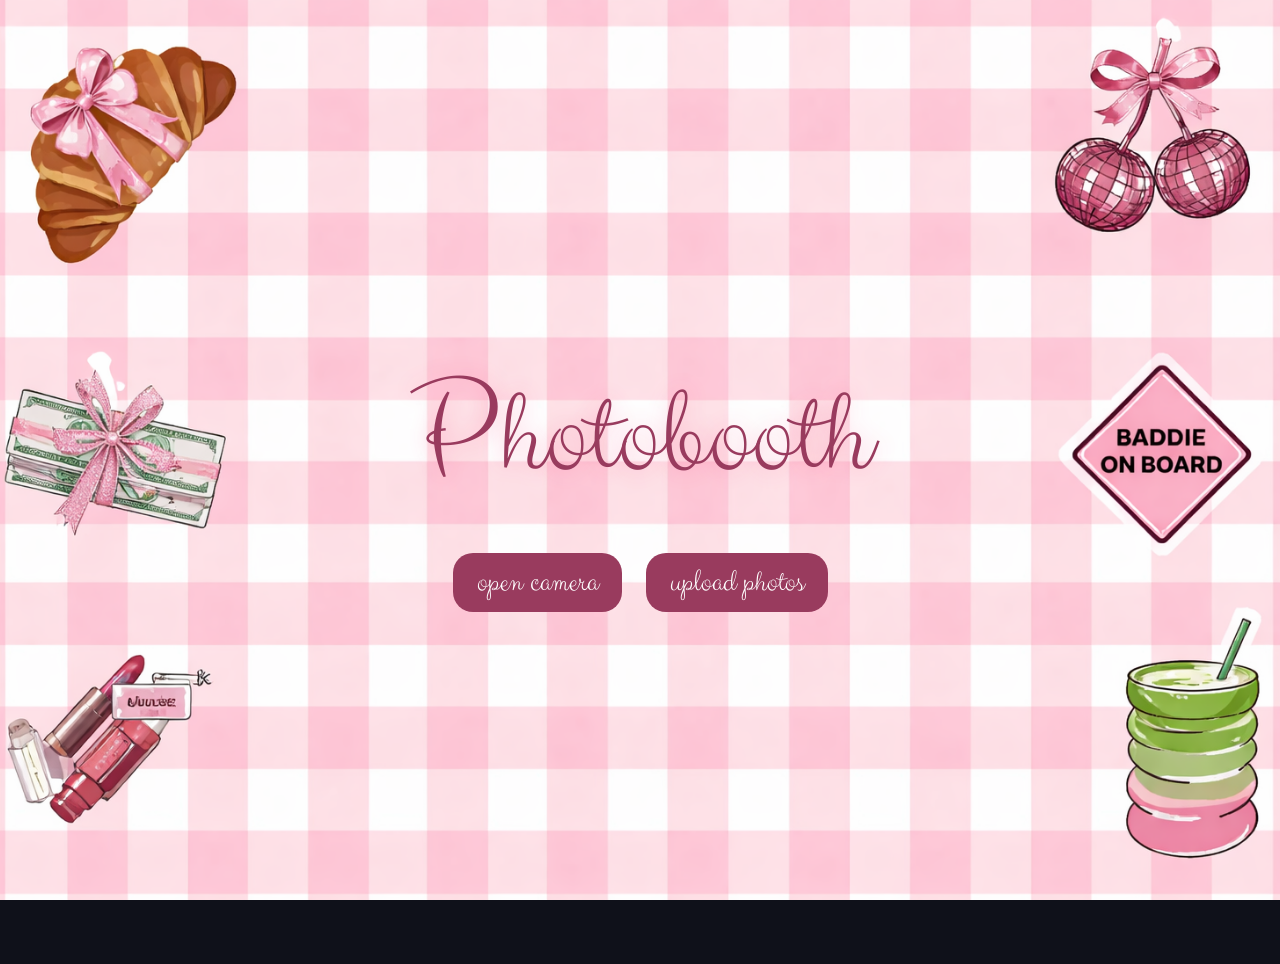
<file: index.html>
<!DOCTYPE html>
<html lang="en">

<head>
    <meta charset="UTF-8">
    <meta name="viewport" content="width=device-width, initial-scale=1.0">
    <title>Photobooth</title>
    <link href="https://fonts.googleapis.com/css2?family=Outfit:wght@300;400;600;800&display=swap" rel="stylesheet">
    <link href="https://fonts.googleapis.com/css2?family=Clicker+Script&display=swap" rel="stylesheet">
    <link rel="stylesheet" href="style.css?v=2">
</head>

<body class="home-active">
    <div id="app">
        <!-- View: Home -->
        <section id="view-home" class="view active">
            <h1 class="logo glow">Photobooth</h1>
            <div class="actions">
                <button id="btn-open-camera" class="btn primary home-btn">
                    open camera
                </button>
                    <div class="divider">or</div>
                <label for="upload-input" class="btn secondary upload-btn home-btn" id="btn-upload">
                    upload photos
                </label>
                <input type="file" id="upload-input" accept="image/*" multiple hidden>
            </div>
        </section>

        <!-- View: Camera -->
        <section id="view-camera" class="view">
            <div class="camera-header">
                <h2 class="camera-title">Strike a pose!</h2>
            </div>
            <div class="camera-container">
                <video id="video-feed" autoplay playsinline></video>
                <p class="camera-status" id="camera-status">Ready for 3 shots</p>
                <div id="countdown-overlay" class="countdown hidden">3</div>
                <div id="flash-overlay" class="flash hidden"></div>

                <div class="camera-ui">
                    <button id="btn-capture" class="btn primary capture-trigger">
                        <div class="capture-inner"></div>
                    </button>
                    <button class="btn text-btn btn-back">Cancel</button>
                </div>
            </div>
        </section>

        <!-- View: Customize Color -->
        <section id="view-customize" class="view">
            <div class="customize-layout">
                <div class="preview-panel" id="color-preview-panel">
                    <div id="strip-preview" class="photostrip bg-white">
                        <div class="photos-container" id="strip-photos">
                            <!-- Image previews will be injected here -->
                        </div>
                        <div class="strip-note" id="strip-note-display"></div>
                    </div>
                </div>

                <div class="controls-panel glass-panel">
                    <h2>Select Strip Color</h2>

                    <div class="control-group">
                        <div class="color-options">
                            <button class="color-btn bg-pink" data-color="pink" aria-label="Pink"></button>
                            <button class="color-btn bg-white active" data-color="white" aria-label="White"></button>
                            <button class="color-btn bg-yellow" data-color="yellow" aria-label="Yellow"></button>
                        </div>
                    </div>

                    <div class="control-actions">
                        <button id="btn-next-to-note" class="btn primary full-width next-btn">next ➔</button>
                        <button class="btn text-btn btn-back-home w-full mt-2">start over</button>
                    </div>
                </div>
            </div>
        </section>

        <!-- View: Add Note -->
        <section id="view-add-note" class="view">
            <div class="customize-layout">
                <div class="preview-panel" id="note-preview-panel">
                    <!-- strip-preview will be moved here via JS -->
                </div>

                <div class="controls-panel glass-panel">
                    <h2>Add a Note</h2>

                    <div class="control-group">
                        <textarea id="note-input" class="modern-input" placeholder="e.g. Best Day Ever!"
                            maxlength="30" rows="3"></textarea>
                    </div>

                    <div class="control-actions">
                        <button id="btn-finish" class="btn primary full-width next-btn">next ➔</button>
                        <button class="btn text-btn btn-back-home w-full mt-2">start over</button>
                    </div>
                </div>
            </div>
        </section>

        <!-- View: Result -->
        <section id="view-result" class="view">
            <div class="result-container">
                <div class="final-strip-wrapper" id="final-strip-wrapper">
                    <!-- Cloned strip will be placed here -->
                </div>

                <div class="result-actions">
                    <button id="btn-download" class="btn primary">
                        <svg viewBox="0 0 24 24" fill="none" class="icon">
                            <path d="M21 15v4a2 2 0 0 1-2 2H5a2 2 0 0 1-2-2v-4" stroke="currentColor" stroke-width="2"
                                stroke-linecap="round" stroke-linejoin="round" />
                            <polyline points="7 10 12 15 17 10" stroke="currentColor" stroke-width="2"
                                stroke-linecap="round" stroke-linejoin="round" />
                            <line x1="12" y1="15" x2="12" y2="3" stroke="currentColor" stroke-width="2"
                                stroke-linecap="round" stroke-linejoin="round" />
                        </svg>
                        Save Photo
                    </button>
                    <button class="btn secondary btn-back-home">Take Another</button>
                </div>
            </div>
        </section>
    </div>

    <!-- Scripts -->
    <script src="script.js?v=2"></script>
</body>

</html>
</file>
<file: style.css>
:root {
    --bg-primary: #0f111a;
    --bg-secondary: #1a1d2d;
    --accent: #993B5E;
    --accent-hover: #7a2f4b;
    --text-primary: #993B5E;
    --text-secondary: rgba(153, 59, 94, 0.7);

    --strip-pink: #ffd6e0;
    --strip-white: #ffffff;
    --strip-yellow: #fff3b0;

    --font-heading: 'Clicker Script', cursive;
    --font-body: 'Outfit', sans-serif;
}

* {
    box-sizing: border-box;
    margin: 0;
    padding: 0;
}

body {
    font-family: var(--font-body);
    background-color: var(--bg-primary);
    background-image: url('assets/background.png.jpeg');
    background-size: cover;
    background-position: center;
    background-attachment: fixed;
    color: var(--text-primary);
    min-height: 100vh;
    display: flex;
    justify-content: center;
    align-items: center;
    overflow-x: hidden;
    transition: background-image 0.3s ease;
}

body.home-active {
    background-image: url('assets/background page 1.png');
}

#app {
    width: 100%;
    max-width: 1200px;
    min-height: 100vh;
    position: relative;
    padding: 2rem;
    display: flex;
    justify-content: center;
    align-items: center;
}

.view {
    display: none;
    width: 100%;
    animation: fadeIn 0.4s ease-out forwards;
}

.view.active {
    display: flex;
    justify-content: center;
    align-items: center;
    flex-direction: column;
    min-height: 100vh;
    width: 100%;
}



@keyframes fadeIn {
    from {
        opacity: 0;
        transform: translateY(10px);
    }

    to {
        opacity: 1;
        transform: translateY(0);
    }
}

/* Typography */
h1,
h2,
h3 {
    font-family: var(--font-heading);
    font-weight: normal;
    color: #993B5E;
}

.logo {
    font-size: 128px;
    letter-spacing: 0;
    margin-bottom: 2rem;
    color: #993B5E;
}

.glow {
    text-shadow: 0 0 20px rgba(255, 71, 126, 0.3);
}

.subtitle {
    color: var(--text-secondary);
    font-size: 1.2rem;
    margin-bottom: 2.5rem;
}

/* Glassmorphism Panel */
.glass-panel {
    background: rgba(255, 255, 255, 0.85);
    backdrop-filter: blur(16px);
    -webkit-backdrop-filter: blur(16px);
    border: 1px solid rgba(255, 255, 255, 0.5);
    border-radius: 24px;
    padding: 3rem;
    text-align: center;
    box-shadow: 0 20px 40px rgba(0, 0, 0, 0.4);
    max-width: 500px;
    width: 100%;
}

.actions {
    display: flex;
    gap: 1.5rem;
    justify-content: center;
    align-items: center;
}

/* Buttons */
.btn {
    display: inline-flex;
    align-items: center;
    justify-content: center;
    gap: 0.5rem;
    padding: 1rem 2rem;
    border-radius: 12px;
    font-family: var(--font-body);
    font-weight: 600;
    font-size: 1.1rem;
    cursor: pointer;
    transition: all 0.2s ease;
    border: none;
    outline: none;
    text-decoration: none;
}

.home-btn {
    font-family: var(--font-heading);
    font-weight: normal;
    font-size: 32px;
    padding: 0.5rem 1.5rem;
    border-radius: 20px;
    background: #993B5E !important;
    color: white !important;
    box-shadow: none !important;
}

.home-btn:hover {
    transform: scale(1.05);
    background: #7a2f4b !important;
}

.next-btn {
    font-family: var(--font-heading);
    font-size: 1.8rem;
    font-weight: normal;
    padding: 0.5rem 2rem;
}

.btn:active {
    transform: scale(0.98);
}

.btn.primary {
    background: var(--accent-hover);
    color: white;
    box-shadow: 0 8px 16px rgba(255, 42, 109, 0.3);
}

.btn.primary:hover {
    background: var(--accent-hover);
    box-shadow: 0 10px 20px rgba(255, 71, 126, 0.4);
    transform: translateY(-2px);
}

.btn.secondary {
    background: var(--accent-hover);
    color: white;
    box-shadow: 0 8px 16px rgba(255, 42, 109, 0.3);
}

.btn.secondary:hover {
    background: var(--accent);
    box-shadow: 0 10px 20px rgba(255, 71, 126, 0.4);
    transform: translateY(-2px);
}

.btn.text-btn {
    background: transparent;
    color: var(--text-secondary);
    font-weight: 500;
}

.btn.text-btn:hover {
    color: white;
}

.icon {
    width: 20px;
    height: 20px;
}

.divider {
    display: none;
}

/* Camera UI */
.camera-container {
    position: relative;
    width: 100%;
    max-width: 800px;
    height: 80vh;
    background: #000;
    border-radius: 24px;
    overflow: hidden;
    box-shadow: 0 20px 40px rgba(0, 0, 0, 0.5);
    display: flex;
    flex-direction: column;
}

#video-feed {
    width: 100%;
    height: 100%;
    object-fit: cover;
    transform: scaleX(-1);
    /* Mirror effect */
}

.camera-ui {
    position: absolute;
    bottom: 0;
    left: 0;
    width: 100%;
    padding: 2rem;
    background: linear-gradient(to top, rgba(0, 0, 0, 0.8), transparent);
    display: flex;
    flex-direction: column;
    align-items: center;
    gap: 1rem;
}

.camera-header {
    width: 100%;
    max-width: 800px;
    display: flex;
    justify-content: flex-end;
    margin-bottom: 0.5rem;
}

.camera-title {
    font-size: 4rem;
    margin: 0;
    font-family: var(--font-heading);
    color: #993B5E;
}

.camera-status {
    position: absolute;
    top: 1.5rem;
    left: 2rem;
    z-index: 10;
    margin: 0;
    color: white;
    font-family: var(--font-heading);
    font-size: 2rem;
    font-weight: normal;
    text-shadow: 0 2px 10px rgba(0, 0, 0, 0.5);
}

.capture-trigger {
    width: 70px;
    height: 70px;
    border-radius: 50%;
    background: rgba(255, 255, 255, 0.2);
    border: 4px solid white;
    padding: 0;
    display: flex;
    justify-content: center;
    align-items: center;
}

.capture-trigger:hover {
    transform: scale(1.05);
}

.capture-inner {
    width: 50px;
    height: 50px;
    background: white;
    border-radius: 50%;
    transition: all 0.2s ease;
}

.capture-trigger:active .capture-inner {
    width: 45px;
    height: 45px;
    background: var(--accent);
}

.countdown {
    position: absolute;
    top: 50%;
    left: 50%;
    transform: translate(-50%, -50%);
    font-size: 15rem;
    font-family: var(--font-heading);
    font-weight: normal;
    color: white;
    text-shadow: 0 4px 20px rgba(0, 0, 0, 0.5);
    z-index: 10;
}

.flash {
    position: absolute;
    inset: 0;
    background: black;
    z-index: 20;
    opacity: 0;
    pointer-events: none;
}

.flash.active {
    animation: flashAnim 0.3s ease-out;
}

@keyframes flashAnim {
    0% {
        opacity: 1;
    }

    100% {
        opacity: 0;
    }
}

.hidden {
    display: none !important;
}

/* Customize View */
.customize-layout {
    display: grid;
    grid-template-columns: 1fr 1fr;
    gap: 3rem;
    width: 100%;
    max-width: 1000px;
    align-items: center;
}

.controls-panel h2 {
    margin-top: -1.5rem;
    margin-bottom: 1.5rem;
    font-size: 2.5rem;
}

@media (max-width: 768px) {
    .customize-layout {
        grid-template-columns: 1fr;
    }
}

.preview-panel {
    display: flex;
    justify-content: center;
    align-items: center;
}

.photostrip {
    width: 250px;
    padding: 15px;
    border-radius: 4px;
    box-shadow: 0 10px 30px rgba(0, 0, 0, 0.3);
    transition: background-color 0.3s ease;
    display: flex;
    flex-direction: column;
    gap: 15px;
    border: 2px solid var(--accent);
}

.photostrip.bg-pink {
    background-color: var(--strip-pink);
    color: #8a3a4e;
}

.photostrip.bg-white {
    background-color: var(--strip-white);
    color: #333;
}

.photostrip.bg-yellow {
    background-color: var(--strip-yellow);
    color: #8a7a2e;
}

.photos-container {
    display: flex;
    flex-direction: column;
    gap: 10px;
}

.strip-photo {
    width: 100%;
    aspect-ratio: 4/3;
    object-fit: cover;
    background: #ccc;
    border-radius: 2px;
    border: 2px solid var(--accent);
}

.strip-note {
    text-align: center;
    font-family: var(--font-heading);
    font-weight: normal;
    min-height: 20px;
    font-size: 1.8rem;
    word-break: break-word;
    transition: transform 0.5s cubic-bezier(0.175, 0.885, 0.32, 1.275), text-shadow 0.5s ease, color 0.5s ease;
    transform-origin: center bottom;
    position: relative;
    z-index: 1;
}

.strip-note.note-zoomed {
    transform: scale(1.8) translateY(-10px);
    text-shadow: 0 15px 30px rgba(0, 0, 0, 0.4);
    color: var(--accent);
    z-index: 100;
}

.control-group {
    text-align: left;
    margin-bottom: 2rem;
}

.control-group label {
    display: block;
    margin-bottom: 0.8rem;
    color: var(--text-secondary);
    font-weight: 500;
}

.color-options {
    display: flex;
    gap: 1rem;
}

.color-btn {
    width: 50px;
    height: 50px;
    border-radius: 50%;
    border: 3px solid transparent;
    cursor: pointer;
    transition: all 0.2s ease;
}

.color-btn.bg-pink {
    background: var(--strip-pink);
}

.color-btn.bg-white {
    background: var(--strip-white);
}

.color-btn.bg-yellow {
    background: var(--strip-yellow);
}

.color-btn.active {
    border-color: var(--accent);
    transform: scale(1.1);
    box-shadow: 0 0 15px rgba(255, 71, 126, 0.4);
}

.modern-input {
    width: 100%;
    padding: 1.2rem;
    background: #993B5E;
    border: none;
    border-radius: 12px;
    color: white;
    font-family: var(--font-heading);
    font-size: 1.5rem;
    transition: transform 0.2s;
    resize: none;
    text-align: left;
}

.modern-input::placeholder {
    font-family: var(--font-heading);
    font-size: 1.2rem;
    color: rgba(255, 255, 255, 0.7);
}

.modern-input:focus {
    outline: none;
    box-shadow: 0 0 10px rgba(153, 59, 94, 0.5);
}

.controls-panel .text-btn {
    font-family: var(--font-heading);
    font-size: 1.5rem;
    color: var(--text-secondary);
}

.mt-2 {
    margin-top: 0.5rem;
}

.w-full {
    width: 100%;
}

/* Result View */
.result-container {
    display: flex;
    flex-direction: column;
    align-items: center;
    gap: 2rem;
    background: none;
    border: none;
    box-shadow: none;
    backdrop-filter: none;
    -webkit-backdrop-filter: none;
    padding: 0;
    max-width: none;
}

.final-strip-wrapper {
    overflow: visible;
    padding: 0;
    background: none;
    border: none;
    border-radius: 0;
    display: flex;
    justify-content: center;
    align-items: center;
}

#final-rendered-strip {
    animation: bounceDown 1.5s cubic-bezier(0.175, 0.885, 0.32, 1.275) forwards;
}

@keyframes bounceDown {
    0% {
        opacity: 0;
        transform: translateY(-150vh);
    }

    100% {
        opacity: 1;
        transform: translateY(0);
    }
}

/* Scrollbar styling for strip wrapper */
.final-strip-wrapper::-webkit-scrollbar {
    width: 8px;
}

.final-strip-wrapper::-webkit-scrollbar-thumb {
    background: rgba(255, 255, 255, 0.2);
    border-radius: 4px;
}
</file>
